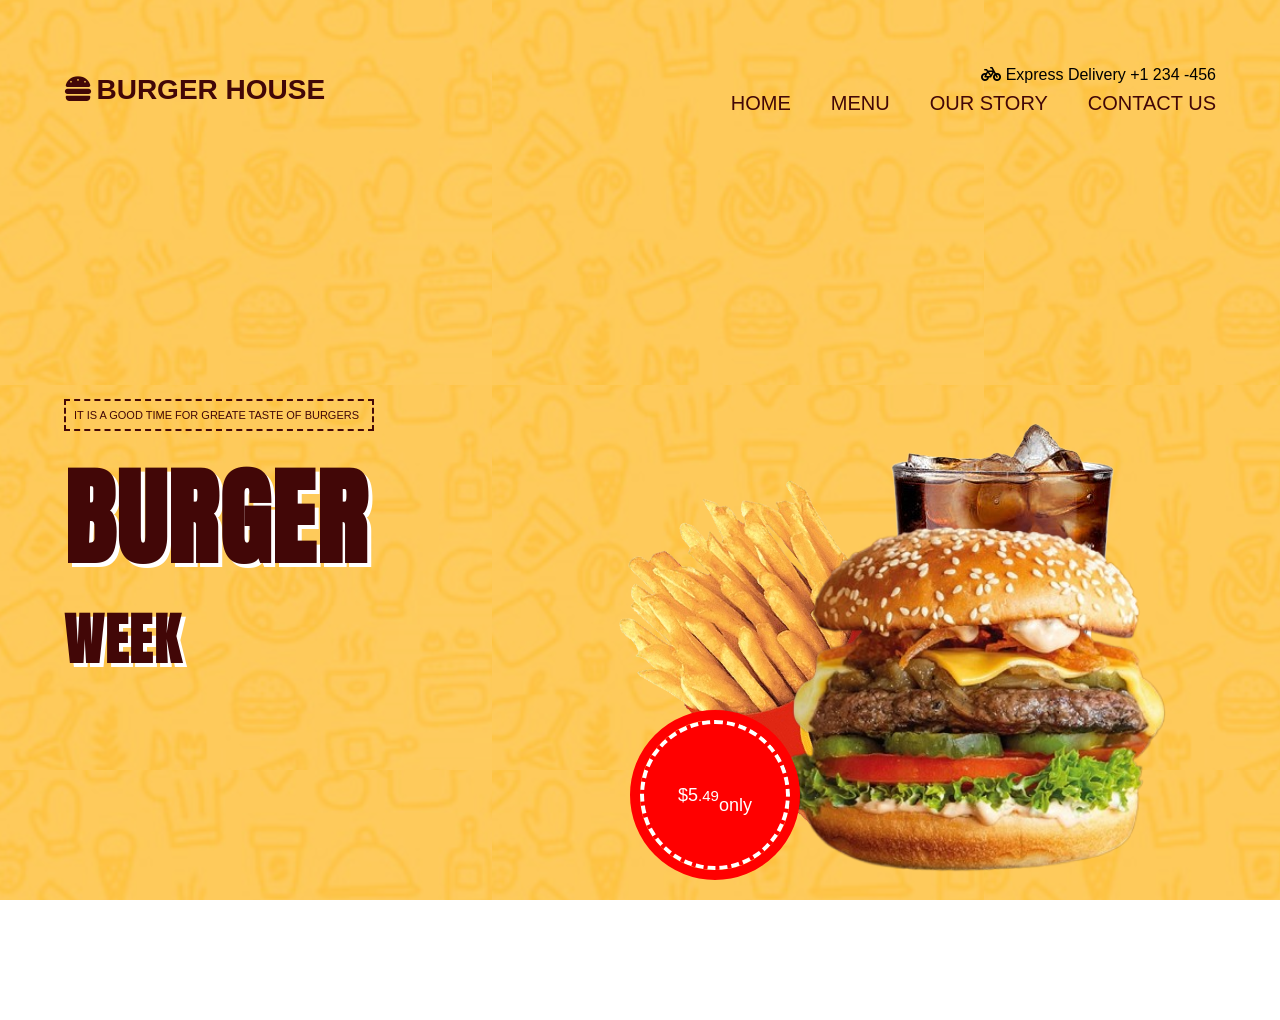
<file: burger.html>
<!DOCTYPE html>
<html lang="en">
<head>
    <meta charset="UTF-8">
    <meta name="viewport" content="width=device-width, initial-scale=1.0">
    <title>Document</title>
    <link rel="stylesheet" href="./burger.css">
    <link rel="stylesheet" href="https://cdnjs.cloudflare.com/ajax/libs/font-awesome/6.7.2/css/all.min.css" integrity="sha512-Evv84Mr4kqVGRNSgIGL/F/aIDqQb7xQ2vcrdIwxfjThSH8CSR7PBEakCr51Ck+w+/U6swU2Im1vVX0SVk9ABhg==" crossorigin="anonymous" referrerpolicy="no-referrer" />
</head>
<body>
    <section id="navBlock">
        <article>
        <div class="topnavBlock">
           <aside class="logo">
            <span><i class="fa-solid fa-burger"></i></span>
            <span>burger house</span>
           </aside>
           <aside class="menuLinks">
            <p>
                <span><i class="fa-solid fa-bicycle"></i></span>
                <span>Express Delivery +1 234 -456</span>
            </p>
            <ul>
                <li><a href="#">Home</a></li>
                <li><a href="#">Menu</a></li>
                <li><a href="#">Our story</a></li>
                <li><a href="#">Contact us</a></li>
            </ul>
           </aside>
        </div>
        <div class="bottomnavBlock">
            <div class="contentBlock">
                <p>IT is a good time for greate taste of burgers</p>
                <h1>burger</h1>
                <h3>week</h3>
            </div>
            <div class="imageBlock">
                <img src="./burger-removebg-preview.png" alt="">
                <img src="./coke-removebg-preview.png" alt="">
                <img src="./fries-removebg-preview.png" alt="">
                <span>$5<sub>.49</sub><br>only</span>
            </div>
        </div>
        </article>
    </section>
</body>
</html>
</file>
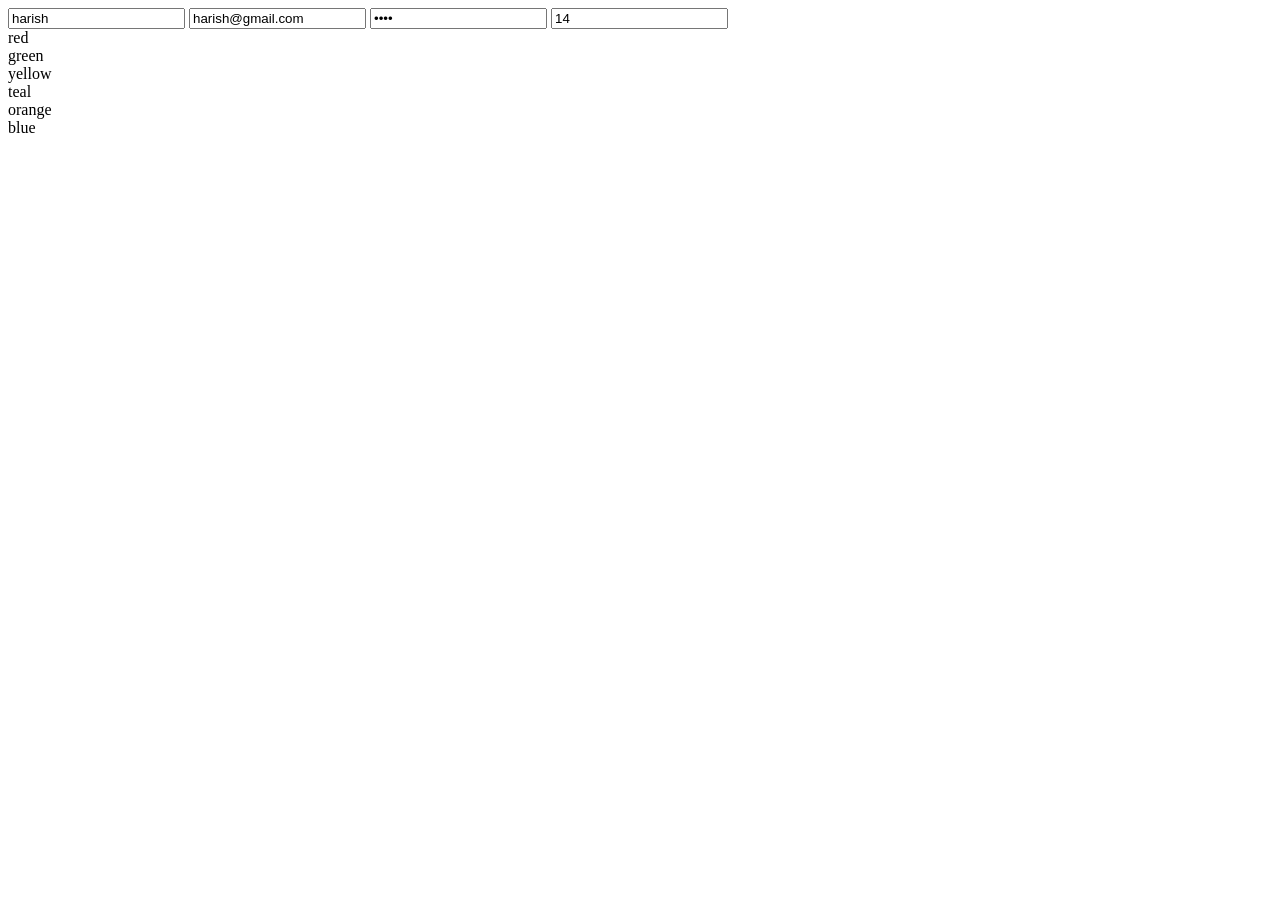
<file: dom.html>
<!DOCTYPE html>
<html lang="en">
<head>
    <meta charset="UTF-8">
    <meta name="viewport" content="width=device-width, initial-scale=1.0">
    <title>DOM</title>
</head>
<body>
    <!-- <h1 id="demo">Document object model</h1>
    <h1 id="demo">JavaScript DOM</h1>

    <div id="test">
        
    </div> -->

    <!-- <div class="test">divison1</div>
    <div class="test">divison2</div>
    <div class="test">divison3</div>
    <div class="test">divison4</div>
    <div class="test">divison5</div>
    <h1 class="test">header</h1>

    <div class="blocks">division01</div>
    <div class="blocks">division02</div>
    <div class="blocks">division03</div> -->

    <input type="text" name="username" value="harish">
    <input type="email" name="username" value="harish@gmail.com">
    <input type="password" name="username" value="1234">
    <input type="tel" name="username" value="14">

    <!-- <h1 id="demo">querySelector</h1>

<div class="test">division1</div>
<div class="test">division2</div>
<div class="test">division3</div>
<div class="test">division4</div>
<div class="test">division5</div> -->

<!-- <button id="btn">Click</button> -->

<!-- <input type="text" id="inp"> -->

<div class="bgColor">red</div>
<div class="bgColor">green</div>
<div class="bgColor">yellow</div>
<div class="bgColor">teal</div>
<div class="bgColor">orange</div>
<div class="bgColor">blue</div>

    <script src="./dom.js"></script>
</body>
</html>
</file>
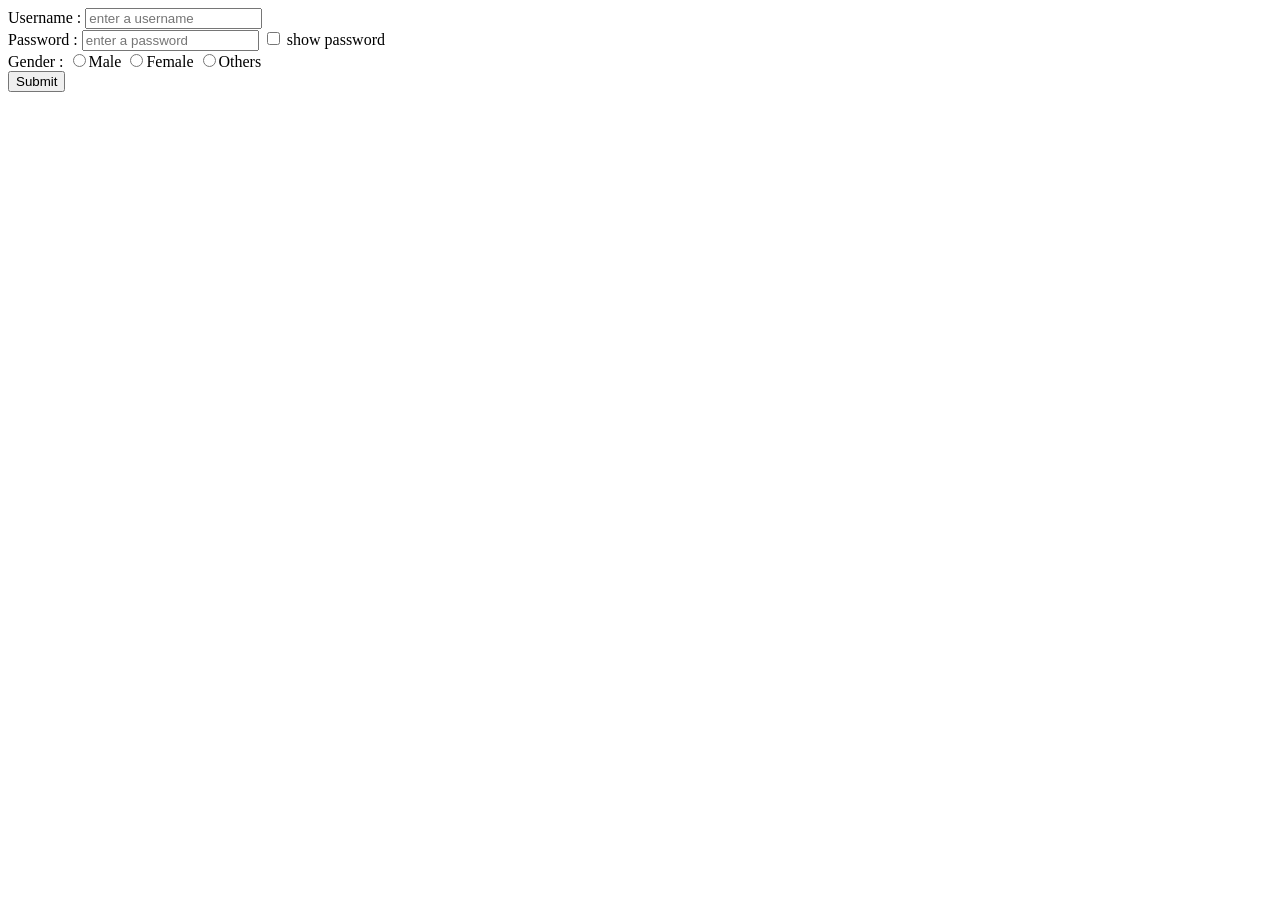
<file: dom1.html>
<!DOCTYPE html>
<html lang="en">
<head>
    <meta charset="UTF-8">
    <meta name="viewport" content="width=device-width, initial-scale=1.0">
    <title>Document</title>
</head>
<body>
  
    <!-- !assigment -->
     <!-- <div class="mainBlock">
        <div class="topBlock">
            <img src="" alt="">
        </div>
        <div class="bottomBlock">
            <h1>Heading</h1>
            <button>View More</button>
        </div>
     </div> -->


     <!-- <form>
        <input type="text" placeholder="name" id="uName"><br>
        <input type="email" placeholder="email" id="uEmail"><br>
        <input type="password" placeholder="password" id="uPsw"><br>
        <input type="submit" value="Signup">
     </form> -->


     <form>
        <div class="formgroup">
            <label for="uName">Username :</label>
            <input type="text" id="uName" placeholder="enter a username">
        </div>
        <div class="formgroup">
            <label for="uPass">Password :</label>
            <input type="password" id="uPass" placeholder="enter a password">
            <input type="checkbox" id="check">
            <span id="show">show password</span>
        </div>
        <div class="formgroup">
            <label for="">Gender :</label>
            <input type="radio" name="gender" value="male"><span>Male</span>
            <input type="radio" name="gender" value="female"><span>Female</span>
            <input type="radio" name="gender" value="others"><span>Others</span>
        </div>

        <div class="formgroup">
            <input type="submit">
        </div>
     </form>


    <script src="./dom1.js"></script>
</body>
</html>
</file>
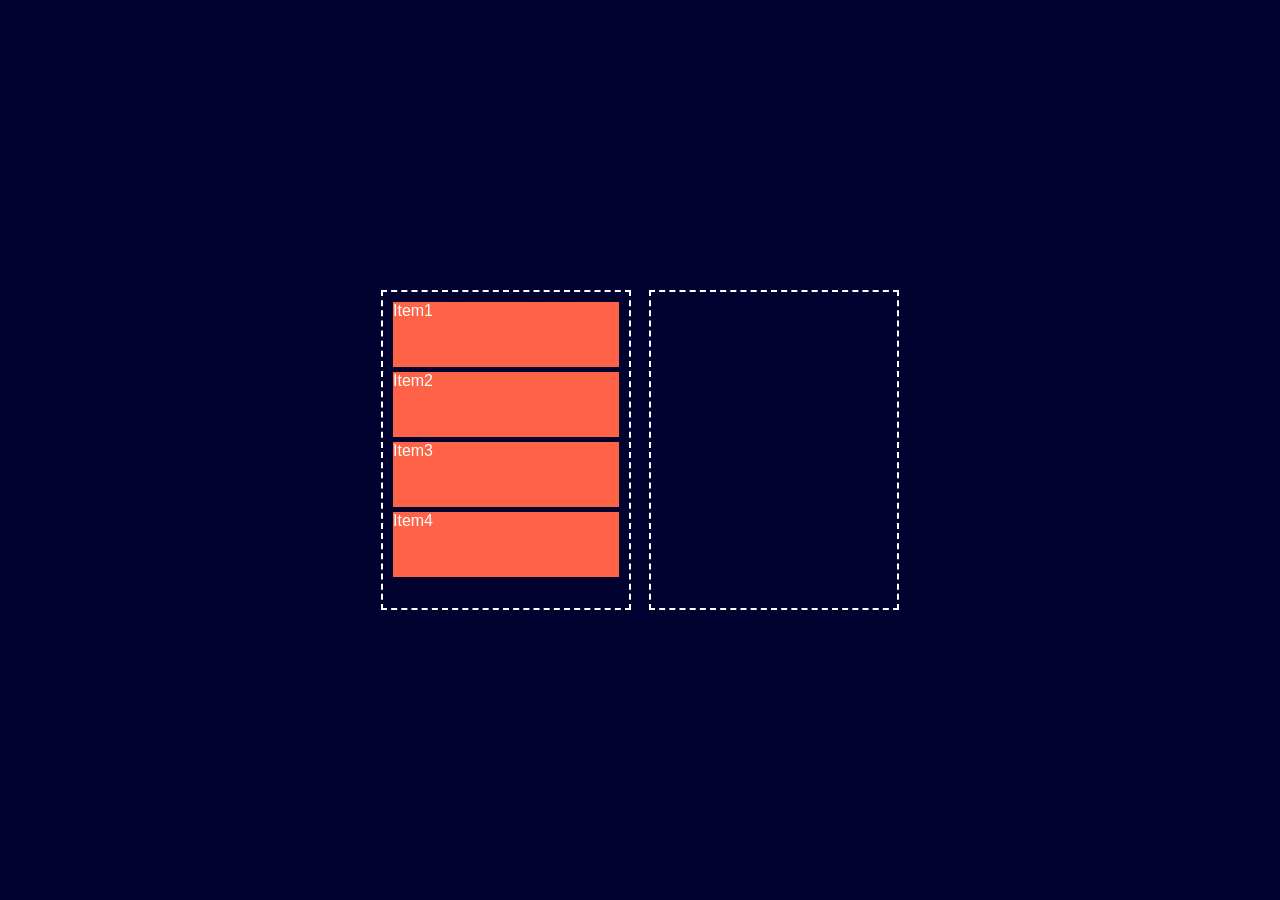
<file: dragdrop.html>
<!DOCTYPE html>
<html lang="en">
<head>
    <meta charset="UTF-8">
    <meta name="viewport" content="width=device-width, initial-scale=1.0">
    <title>Drag & Drop</title>
    <style>
        *{
            box-sizing: border-box;
            margin: 0px;
            padding: 0px;
        }
        body{
            font-family: sans-serif;
            width: 100%;
            height: 100vh;
            display: flex;
            align-items: center;
            justify-content: center;
            background-color: rgb(2, 2, 48);
            color: #fff;
        }
        .container{
            width: 550px;
            height: 400px;
            display: flex;
            align-items: center;
            justify-content: center;
        }
        #left , #right{
            width: 250px;
            height: 320px;
            border: 2.5px dashed #fff;
            margin:9px;
            padding: 10px;
        }
        .items{
            width: 100%;
            height: 65px;
            margin-bottom:5px ;
            background-color: tomato;
        }
    </style>
</head>
<body>
    
    <div class="container">
        <div id="left">
            <div class="items" draggable="true">Item1</div>
            <div class="items" draggable="true">Item2</div>
            <div class="items" draggable="true">Item3</div>
            <div class="items" draggable="true">Item4</div>
        </div>
        <div id="right">
           
        </div>
    </div>

    <!-- !internal javascript -->
    <script>
        let items = document.querySelectorAll(".items");
        let left = document.querySelector("#left");
        let right = document.querySelector("#right");

        // console.log(items);
        [...items].map(element=>{
           element.addEventListener("dragstart",event=>{
            // console.log(event.target);
            let selected = event.target;

            // ! right side droping
            right.addEventListener("dragover",event=>{
                event.preventDefault();
            })
            right.addEventListener("drop" , event=>{
                // console.log(selected);
                right.appendChild(selected);
                selected = null;
            });


            // !left side droping
            left.addEventListener("dragover",event=>{
                event.preventDefault();
            })
            left.addEventListener("drop" , event=>{
                left.appendChild(selected);
                selected = null;
            })
           })
        })
    </script>
</body>
</html>
</file>
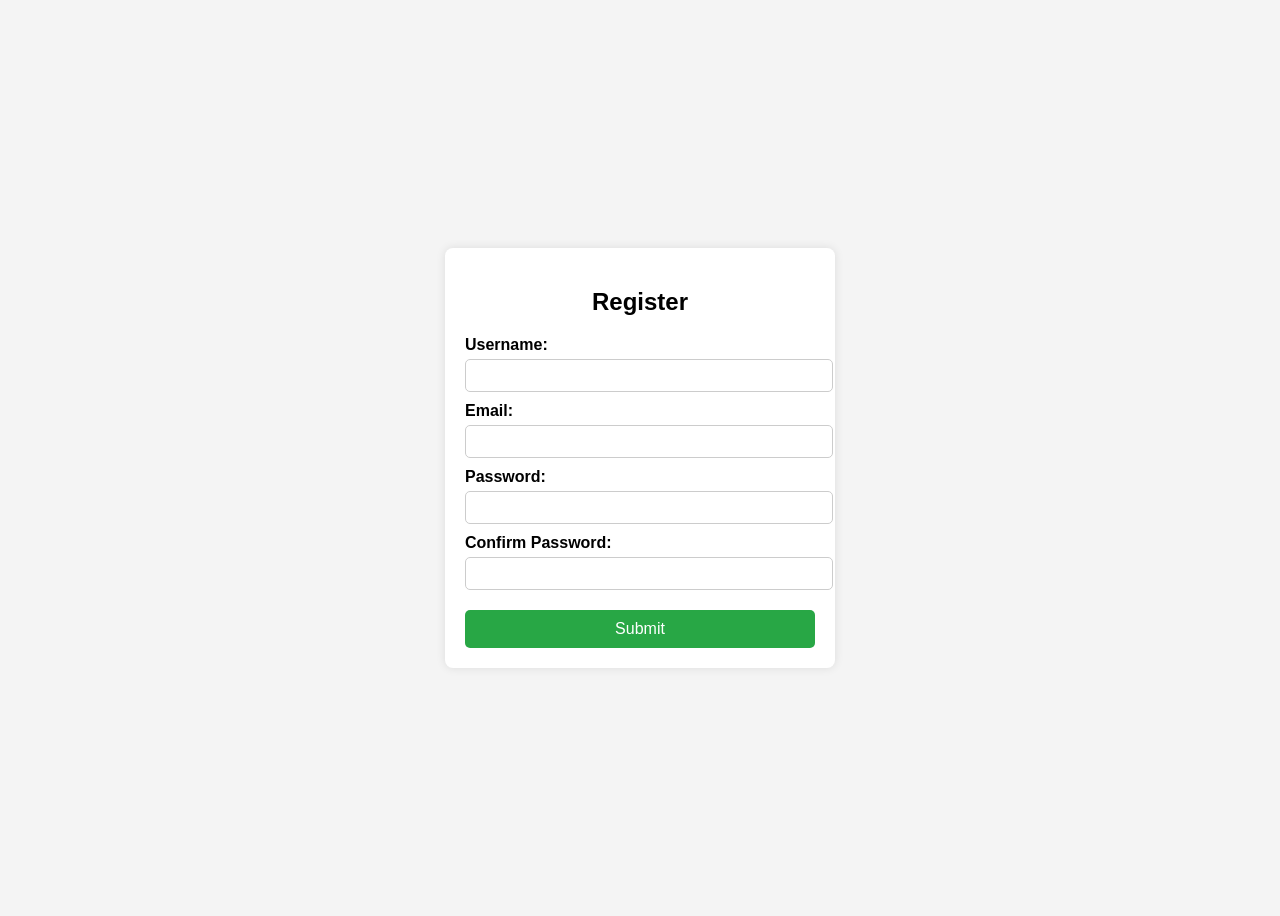
<file: form.html>
<!DOCTYPE html>
<html lang="en">
<head>
    <meta charset="UTF-8">
    <meta name="viewport" content="width=device-width, initial-scale=1.0">
    <title>Form Validation</title>
    <style>
        body {
            font-family: Arial, sans-serif;
            display: flex;
            justify-content: center;
            align-items: center;
            height: 100vh;
            background-color: #f4f4f4;
        }
        .container {
            width: 350px;
            padding: 20px;
            background: white;
            border-radius: 8px;
            box-shadow: 0 0 10px rgba(0, 0, 0, 0.1);
        }
        h2 {
            text-align: center;
            margin-bottom: 20px;
        }
        label {
            display: block;
            margin-top: 10px;
            font-weight: bold;
        }
        input {
            width: 100%;
            padding: 8px;
            margin-top: 5px;
            border: 1px solid #ccc;
            border-radius: 5px;
        }
        .error {
            color: red;
            font-size: 12px;
            margin-top: 5px;
        }
        button {
            width: 100%;
            padding: 10px;
            margin-top: 15px;
            border: none;
            background-color: #28a745;
            color: white;
            font-size: 16px;
            border-radius: 5px;
            cursor: pointer;
        }
        button:hover {
            background-color: #218838;
        }
    </style>
</head>
<body>
    <div class="container">
        <h2>Register</h2>
        <form id="myForm">
            <label for="username">Username:</label>
            <input type="text" id="username" name="username">
            <div class="error" id="usernameError"></div>
            
            <label for="email">Email:</label>
            <input type="email" id="email" name="email">
            <div class="error" id="emailError"></div>
            
            <label for="password">Password:</label>
            <input type="password" id="password" name="password">
            <div class="error" id="passwordError"></div>
            
            <label for="confirmPassword">Confirm Password:</label>
            <input type="password" id="confirmPassword" name="confirmPassword">
            <div class="error" id="confirmPasswordError"></div>
            
            <button type="submit">Submit</button>
        </form>
    </div>

    <script>
        document.getElementById("myForm").addEventListener("submit", function(event) {
            event.preventDefault();
            let isValid = true;

            let username = document.getElementById("username").value;
            let email = document.getElementById("email").value;
            let password = document.getElementById("password").value;
            let confirmPassword = document.getElementById("confirmPassword").value;

            document.getElementById("usernameError").innerText = "";
            document.getElementById("emailError").innerText = "";
            document.getElementById("passwordError").innerText = "";
            document.getElementById("confirmPasswordError").innerText = "";

            if (username.trim() === "") {
                document.getElementById("usernameError").innerText = "Username is required";
                isValid = false;
            }

            if (email.trim() === "" || !email.includes("@")) {
                document.getElementById("emailError").innerText = "Valid email is required";
                isValid = false;
            }

            if (password.length < 6) {
                document.getElementById("passwordError").innerText = "Password must be at least 6 characters";
                isValid = false;
            }

            if (password !== confirmPassword) {
                document.getElementById("confirmPasswordError").innerText = "Passwords do not match";
                isValid = false;
            }

            if (isValid) {
                alert("Form submitted successfully!");
            }
        });
    </script>
</body>
</html>
</file>
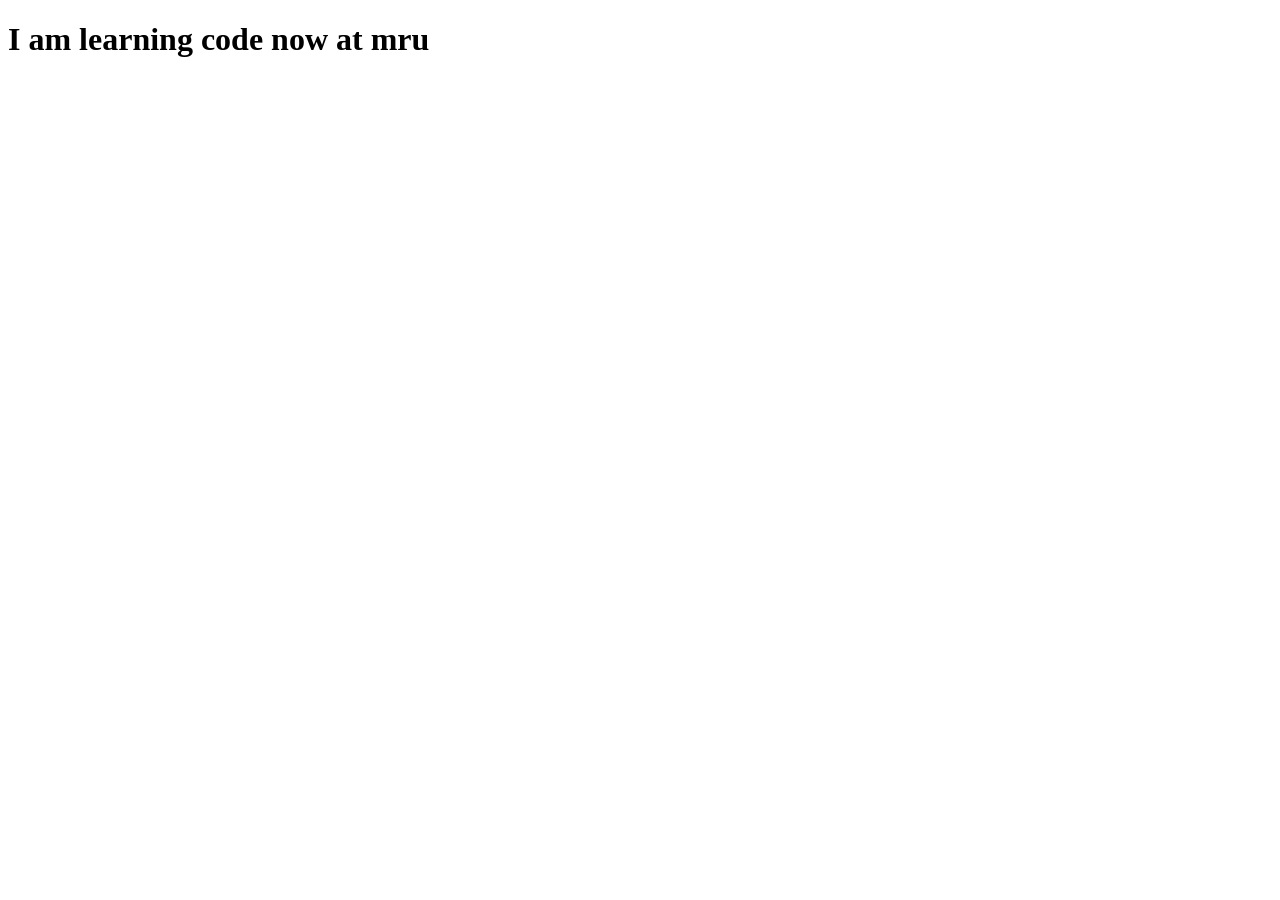
<file: modules.html>
<!DOCTYPE html>
<html lang="en">
<head>
    <meta charset="UTF-8">
    <meta name="viewport" content="width=device-width, initial-scale=1.0">
    <title>Document</title>
    
</head>
<body>
   
    <h1 id="hello"></h1>
    <script type="module" src="script2.js">
    </script>
</body>
</html>
</file>
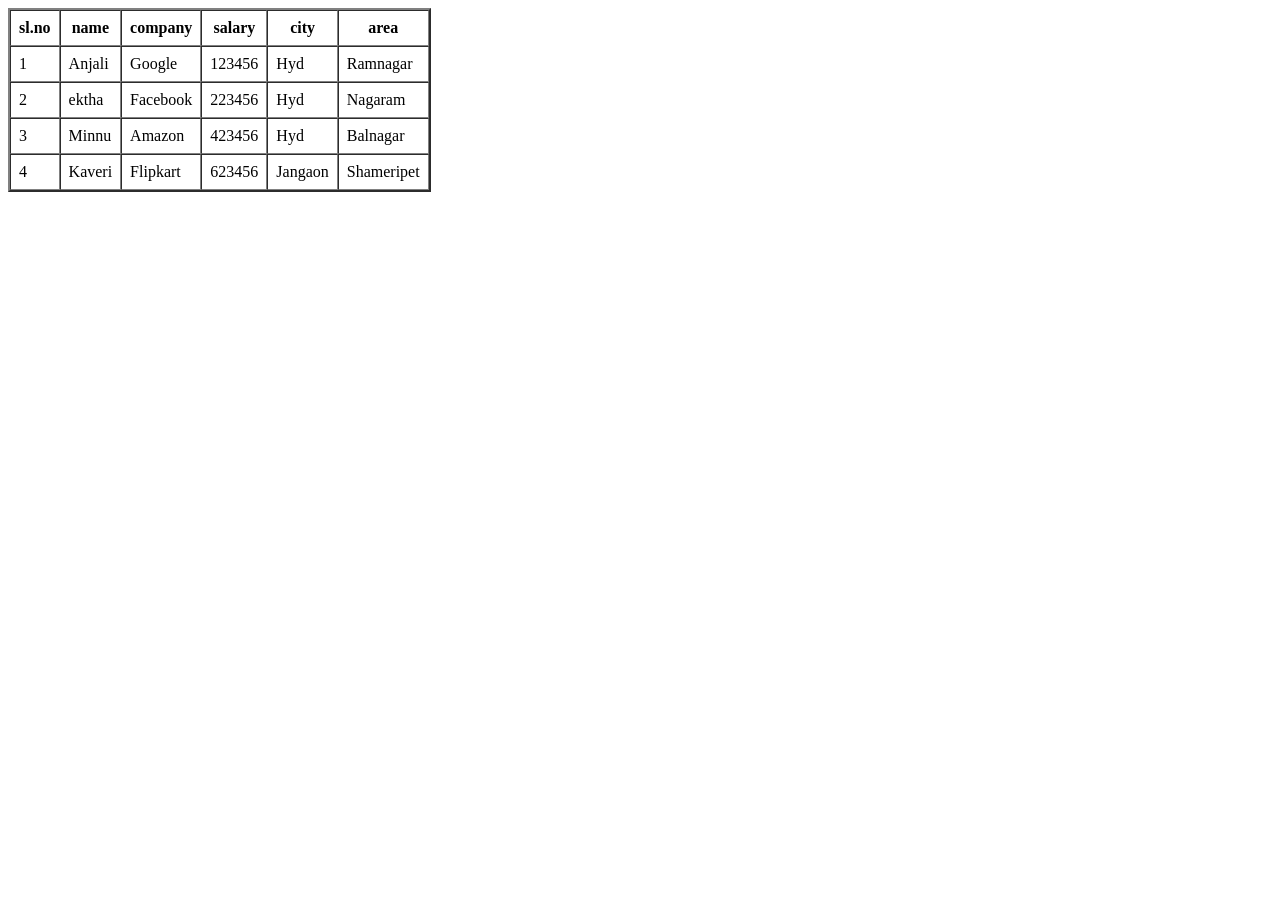
<file: pratice.html>
<!DOCTYPE html>
<html lang="en">
<head>
    <meta charset="UTF-8">
    <meta name="viewport" content="width=device-width, initial-scale=1.0">
    <title>Document</title>
</head>
<body>
    <table border="2" cellpadding="8px" cellspacing="0px">
        <thead>
            <tr>
                <th>sl.no</th>
                <th>name</th>
                <th>company</th>
                <th>salary</th>
                <th>city</th>
                <th>area</th>
            </tr>
        </thead>
        <tbody id="store">

        </tbody>
    </table>

    <script>
        let employees =[
            {
                empId:1,
                empName:"Anjali",
                empCompany:"Google",
                empSal:123456,
                empAddress:{
                    empCity:"Hyd",
                    area:"Ramnagar"
                }
            },
            {
                empId:2,
                empName:"ektha",
                empCompany:"Facebook",
                empSal:223456,
                empAddress:{
                    empCity:"Hyd",
                    area:"Nagaram"
                }
            },
            {
                empId:3,
                empName:"Minnu",
                empCompany:"Amazon",
                empSal:423456,
                empAddress:{
                    empCity:"Hyd",
                    area:"Balnagar"
                }
            },
            {
                empId:4,
                empName:"Kaveri",
                empCompany:"Flipkart",
                empSal:623456,
                empAddress:{
                    empCity:"Jangaon",
                    area:"Shameripet"
                }
            }
        ];
        employees.map(user=>{
            // console.log(user);
            let store = document.getElementById("store");
            store.innerHTML +=`
            <tr>
                <td>${user.empId}</td>
                 <td>${user.empName}</td>
                  <td>${user.empCompany}</td>
                   <td>${user.empSal}</td>

                    <td>${user.empAddress.empCity}</td>
                     <td>${user.empAddress.area}</td>
                </tr>
            `
        })
    </script>
</body>
</html>
</file>
<file: burger.css>
@import url('https://fonts.googleapis.com/css2?family=Anton&family=Poppins:ital,wght@0,100;0,200;0,300;0,400;0,500;0,600;0,700;0,800;0,900;1,100;1,200;1,300;1,400;1,500;1,600;1,700;1,800;1,900&display=swap');
*{
    box-sizing: border-box;
    margin: 0px;
    padding: 0px;
}
body{
    font-family: sans-serif;
}
#navBlock{
    width: 100%;
    height: 100vh;
    background-image: url("./bgimg.png");
}
#navBlock > article {
    width: 90%;
    height: inherit;
    margin: 0px auto;
    display: flex;
    flex-direction: column;
}

.topnavBlock{
    flex-basis: 20%;
    display: flex;
    align-items: center;
    justify-content: space-between;
    /* background-color: yellow; */
}
.logo > span{
    font-size: 28px;
    text-transform: uppercase;
    font-weight: 900;
    color: rgb(66, 7, 7);
}
.bottomnavBlock{
    flex-basis: 80%;
    display: flex;
}

.menuLinks{
    width: 600px;
    height: 100%;
    display: flex;
    flex-direction: column;
    align-items: flex-end;
    justify-content: center;
}

.menuLinks > ul{
    display: flex;
    list-style-type: none;
}
.menuLinks > p{
    margin-bottom: 8px;
}
.menuLinks > ul > li > a{
    text-decoration: none;
    margin-left: 40px;
    font-size: 20px;
    font-weight: 500;
    text-transform: uppercase;
    color: rgb(66, 7, 7);
}

.contentBlock{
    flex-basis: 50%;
    
    display: flex;
    flex-direction: column;
    justify-content: center;
}
.contentBlock > p{
    text-transform: uppercase;
    width: 310px;
    padding: 8px;
    font-family: sans-serif;
    font-weight: 100;
    font-size: 11px;
    border: 2.5px dashed rgb(68, 9, 9);
    margin-bottom: 8px;
    color: rgb(66, 7, 7);
}
.contentBlock > h1{
    font-size: 105px;
    text-transform: uppercase;
    color: rgb(66, 7, 7);
    font-family: "Anton", serif;
    letter-spacing: 1.5px;
    text-shadow: 4px 4px 0px white;
}

.contentBlock > h3{
    font-size: 55px;
    text-transform: uppercase;
    color: rgb(66, 7, 7);
    font-family: "Anton", serif;
    letter-spacing: 1.5px;
    text-shadow: 4px 4px 0px white;
}
.imageBlock{
    flex-basis: 50%;
    position: relative;
}

.imageBlock > img:first-child{
    width: 550px;
    position: absolute;
    bottom: -120px;
    left: 60px;
    z-index: 10;
}
.imageBlock > img:nth-child(2){
    position: absolute;
    right: 0px;
    bottom: 0px;
}

.imageBlock > img:nth-child(3){
    position: absolute;
    width: 300px;
    transform: rotate(-40deg);
    bottom: 35px;
}

.imageBlock > span:last-child{
    position: absolute;
    bottom: 30px;
    left: 0px;
    display: inline-block;
    width: 150px;
    height: 150px;
    background-color: red;
    border-radius: 50%;
    display: flex;
    align-items: center;
    justify-content: center;
    font-size: 18px;
    color: #fff;
    border: 4px dashed white;
    outline: 10px solid red;
    z-index: 20;
}
</file>
